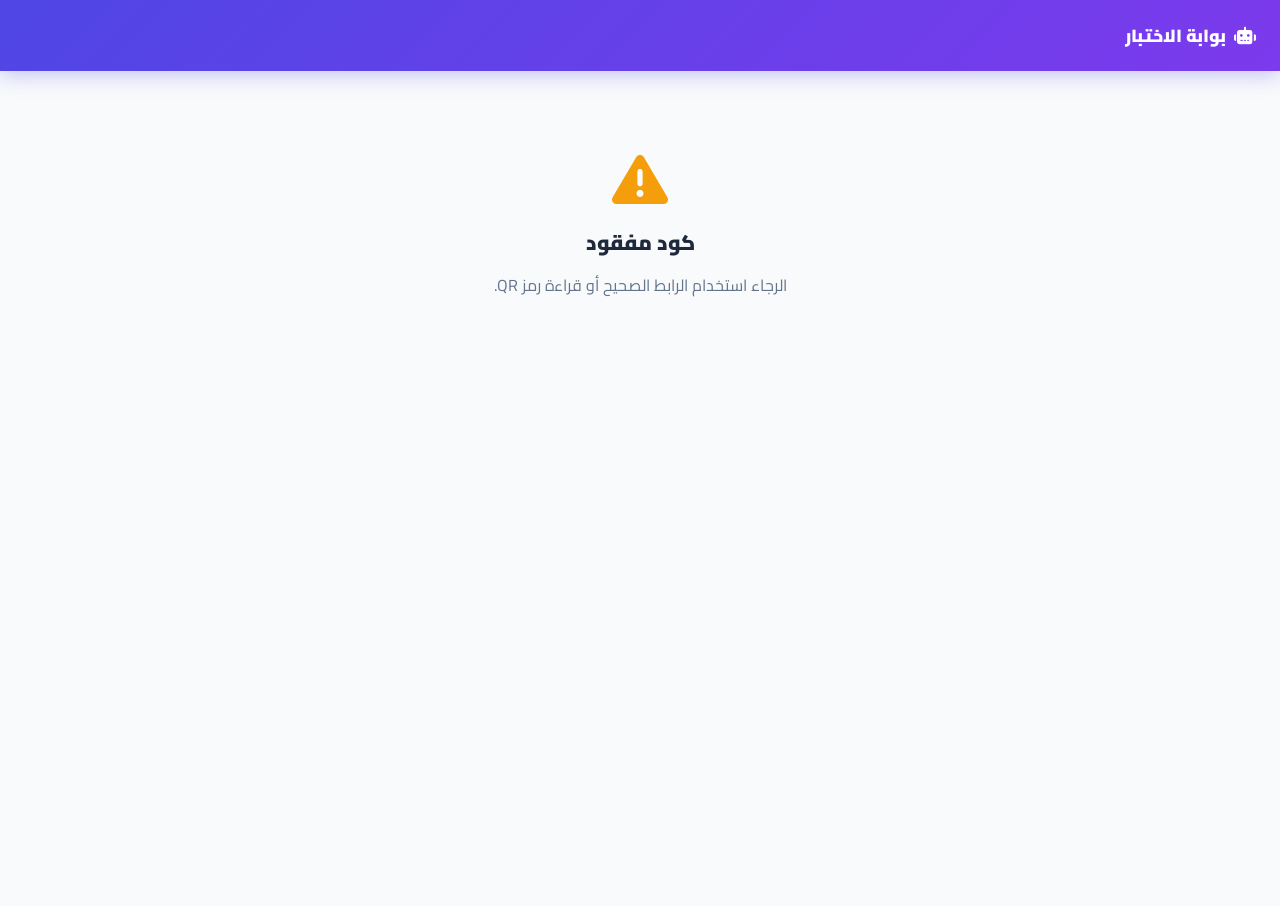
<file: ai-exam.html>
<!DOCTYPE html>
<html lang="ar" dir="rtl">
<head>
    <meta charset="UTF-8">
    <meta name="viewport" content="width=device-width, initial-scale=1.0, maximum-scale=1.0">
    <meta name="theme-color" content="#4f46e5">
    <meta name="apple-mobile-web-app-capable" content="yes">
    <meta name="description" content="بوابة الاختبار الإلكتروني">
    <title>بوابة الاختبار الإلكتروني</title>
    <link rel="manifest" href="manifest.webmanifest">
    <link rel="preconnect" href="https://fonts.googleapis.com">
    <link href="https://fonts.googleapis.com/css2?family=Cairo:wght@400;600;700;900&display=swap" rel="stylesheet">
    <link rel="stylesheet" href="https://cdnjs.cloudflare.com/ajax/libs/font-awesome/6.5.0/css/all.min.css">
    <style>
        :root {
            --primary: #4f46e5; --primary-dark: #3730a3;
            --accent: #10b981; --danger: #ef4444; --warning: #f59e0b;
            --bg: #f8fafc; --bg-card: #fff; --border: #e2e8f0;
            --text: #1e293b; --muted: #64748b;
            --radius: 16px; --shadow: 0 4px 24px rgba(0,0,0,.08);
        }
        * { margin: 0; padding: 0; box-sizing: border-box; }
        body { font-family: 'Cairo', sans-serif; background: var(--bg); color: var(--text); min-height: 100vh; direction: rtl; }

        /* Header */
        .exam-header {
            background: linear-gradient(135deg, var(--primary), #7c3aed);
            color: #fff; padding: 1.2rem 1.5rem;
            display: flex; align-items: center; justify-content: space-between;
            box-shadow: 0 4px 20px rgba(79,70,229,.3);
        }
        .exam-header h1 { font-size: 1.1rem; font-weight: 900; display: flex; align-items: center; gap: .5rem; }
        .timer-wrap { display: flex; align-items: center; gap: .5rem; background: rgba(255,255,255,.15); padding: .42rem .9rem; border-radius: 99px; font-weight: 800; font-size: 1rem; }

        /* Screens */
        .screen { display: none; min-height: calc(100vh - 65px); padding: 2rem 1rem; max-width: 700px; margin: 0 auto; }
        .screen.active { display: block; }

        /* Welcome / Login */
        .welcome-card {
            background: var(--bg-card); border-radius: var(--radius); padding: 2.5rem 2rem;
            box-shadow: var(--shadow); text-align: center; margin-top: 1.5rem;
        }
        .welcome-icon { width: 80px; height: 80px; background: linear-gradient(135deg,var(--primary),#7c3aed); border-radius: 24px; display: flex; align-items: center; justify-content: center; font-size: 2.2rem; color: #fff; margin: 0 auto 1.5rem; }
        .welcome-card h2 { font-size: 1.5rem; font-weight: 900; margin-bottom: .5rem; color: var(--primary); }
        .welcome-card p { color: var(--muted); margin-bottom: 2rem; font-size: .92rem; line-height: 1.7; }
        .inp-group { margin-bottom: 1rem; text-align: right; }
        .inp-group label { display: block; font-size: .83rem; font-weight: 700; margin-bottom: .35rem; color: var(--text); }
        .inp-group input {
            width: 100%; padding: .8rem 1rem; border: 2px solid var(--border);
            border-radius: 12px; font-size: .95rem; font-family: inherit;
            color: var(--text); outline: none; transition: border-color .18s;
        }
        .inp-group input:focus { border-color: var(--primary); }
        .inp-group input.err { border-color: var(--danger); }

        .btn-start {
            width: 100%; padding: 1rem; border: none; border-radius: 13px;
            background: linear-gradient(135deg, var(--primary), #7c3aed);
            color: #fff; font-size: 1rem; font-weight: 800; font-family: inherit;
            cursor: pointer; margin-top: .5rem; box-shadow: 0 6px 18px rgba(79,70,229,.25);
            transition: transform .18s, box-shadow .18s; display: flex; align-items: center; justify-content: center; gap: .6rem;
        }
        .btn-start:hover { transform: translateY(-2px); box-shadow: 0 8px 24px rgba(79,70,229,.35); }
        .btn-start:disabled { opacity: .6; pointer-events: none; }

        .exam-meta-badge {
            display: flex; flex-wrap: wrap; justify-content: center; gap: .7rem;
            margin: 1.2rem 0 0; padding: 1rem;
            background: linear-gradient(135deg,rgba(79,70,229,.05),rgba(124,58,237,.05));
            border-radius: 12px; border: 1px solid rgba(79,70,229,.1);
        }
        .meta-item { display: flex; align-items: center; gap: .38rem; font-size: .8rem; font-weight: 700; color: var(--muted); }
        .meta-item i { color: var(--primary); }

        /* Progress Bar */
        .progress-bar-wrap { height: 5px; background: var(--border); overflow: hidden; }
        .progress-bar-fill { height: 100%; background: linear-gradient(90deg, var(--primary), #7c3aed); transition: width .3s; }

        /* Question */
        .q-counter { font-size: .82rem; font-weight: 700; color: var(--muted); margin-bottom: 1rem; }
        .q-card {
            background: var(--bg-card); border-radius: var(--radius); padding: 1.8rem 1.5rem;
            box-shadow: var(--shadow); margin-bottom: 1.2rem;
        }
        .q-type-badge {
            display: inline-flex; align-items: center; gap: .35rem;
            padding: .2rem .65rem; border-radius: 99px; font-size: .72rem; font-weight: 800;
            margin-bottom: .9rem;
        }
        .q-text { font-size: 1.05rem; font-weight: 700; line-height: 1.75; margin-bottom: 1.2rem; }
        .q-marks { font-size: .76rem; color: var(--muted); font-weight: 700; margin-bottom: 1rem; }

        /* MCQ / TF options */
        .opt-list { display: flex; flex-direction: column; gap: .65rem; }
        .opt-btn {
            display: flex; align-items: center; gap: .75rem; width: 100%;
            padding: .85rem 1rem; border: 2px solid var(--border); border-radius: 12px;
            background: #fff; cursor: pointer; font-family: inherit; font-size: .92rem;
            font-weight: 600; color: var(--text); text-align: right;
            transition: all .18s;
        }
        .opt-btn:hover { border-color: var(--primary); background: rgba(79,70,229,.04); }
        .opt-btn.selected { border-color: var(--primary); background: rgba(79,70,229,.07); color: var(--primary); }
        .opt-btn.selected .opt-dot { background: var(--primary); border-color: var(--primary); }
        .opt-btn.correct { border-color: var(--accent); background: rgba(16,185,129,.07); color: var(--accent); }
        .opt-btn.wrong { border-color: var(--danger); background: rgba(239,68,68,.07); color: var(--danger); }
        .opt-dot { width: 20px; height: 20px; border-radius: 50%; border: 2px solid var(--border); flex-shrink: 0; transition: all .18s; }
        .opt-label { width: 22px; height: 22px; border-radius: 6px; background: var(--bg); font-size: .72rem; font-weight: 900; display: flex; align-items: center; justify-content: center; flex-shrink: 0; border: 1px solid var(--border); }

        /* Essay/Fill */
        .essay-inp {
            width: 100%; min-height: 100px; padding: .8rem 1rem; border: 2px solid var(--border);
            border-radius: 12px; font-size: .92rem; font-family: inherit; resize: vertical;
            outline: none; transition: border-color .18s; color: var(--text);
        }
        .essay-inp:focus { border-color: var(--primary); }
        .fill-inp {
            width: 100%; padding: .75rem 1rem; border: 2px solid var(--border);
            border-radius: 12px; font-size: .95rem; font-family: inherit;
            outline: none; transition: border-color .18s; color: var(--text);
        }
        .fill-inp:focus { border-color: var(--primary); }

        /* Navigation */
        .q-nav { display: flex; justify-content: space-between; align-items: center; gap: 1rem; margin-top: .5rem; }
        .nav-btn {
            padding: .7rem 1.4rem; border: none; border-radius: 12px; font-family: inherit;
            font-size: .88rem; font-weight: 800; cursor: pointer; transition: all .18s;
            display: flex; align-items: center; gap: .42rem;
        }
        .nav-btn.prev { background: var(--bg); border: 2px solid var(--border); color: var(--text); }
        .nav-btn.prev:hover { background: var(--border); }
        .nav-btn.next { background: var(--primary); color: #fff; box-shadow: 0 4px 12px rgba(79,70,229,.2); }
        .nav-btn.next:hover { background: var(--primary-dark); }
        .nav-btn.submit-btn { background: linear-gradient(135deg, var(--accent), #059669); color: #fff; box-shadow: 0 4px 12px rgba(16,185,129,.2); }

        /* Answer palette */
        .q-palette { display: flex; flex-wrap: wrap; gap: .4rem; margin-bottom: 1.2rem; }
        .pal-dot {
            width: 34px; height: 34px; border-radius: 99px; border: 2px solid var(--border);
            background: var(--bg); font-size: .73rem; font-weight: 800; cursor: pointer;
            display: flex; align-items: center; justify-content: center; color: var(--muted);
            transition: all .18s;
        }
        .pal-dot.answered { background: var(--primary); border-color: var(--primary); color: #fff; }
        .pal-dot.current { border-color: var(--warning); box-shadow: 0 0 0 2px rgba(245,158,11,.3); }

        /* Results */
        .result-hero { text-align: center; padding: 2.5rem 1.5rem 1.5rem; }
        .result-circle {
            width: 130px; height: 130px; border-radius: 50%; margin: 0 auto 1.5rem;
            display: flex; flex-direction: column; align-items: center; justify-content: center;
            font-weight: 900; box-shadow: 0 8px 32px rgba(0,0,0,.12);
        }
        .result-circle .pct { font-size: 2.2rem; line-height: 1; }
        .result-circle .lbl { font-size: .72rem; opacity: .8; margin-top: .18rem; }
        .result-card { background: var(--bg-card); border-radius: var(--radius); padding: 1.5rem; box-shadow: var(--shadow); margin-bottom: 1rem; }
        .result-stats { display: grid; grid-template-columns: repeat(3, 1fr); gap: .8rem; margin-bottom: 1.2rem; }
        .rs-item { text-align: center; padding: .8rem; background: var(--bg); border-radius: 12px; }
        .rs-item .rv { font-size: 1.5rem; font-weight: 900; }
        .rs-item .rk { font-size: .72rem; color: var(--muted); font-weight: 600; margin-top: .2rem; }
        .answers-review { margin-top: 1rem; }
        .review-q { padding: 1rem; border: 1px solid var(--border); border-radius: 12px; margin-bottom: .7rem; }
        .review-q.correct-q { border-color: var(--accent); background: rgba(16,185,129,.04); }
        .review-q.wrong-q { border-color: var(--danger); background: rgba(239,68,68,.04); }
        .review-q.essay-q { border-color: var(--warning); background: rgba(245,158,11,.04); }

        /* Alert */
        .alert { padding: .8rem 1rem; border-radius: 10px; font-size: .84rem; font-weight: 600; margin-bottom: 1rem; display: flex; align-items: center; gap: .5rem; }
        .alert-err { background: rgba(239,68,68,.08); color: #991b1b; border: 1px solid rgba(239,68,68,.2); }
        .alert-warn { background: rgba(245,158,11,.08); color: #92400e; border: 1px solid rgba(245,158,11,.2); }

        /* Loading */
        .loading { text-align: center; padding: 4rem 2rem; }
        .spin { width: 55px; height: 55px; border: 4px solid var(--border); border-top-color: var(--primary); border-radius: 50%; animation: spin .8s linear infinite; margin: 0 auto 1.2rem; }
        @keyframes spin { to { transform: rotate(360deg); } }

        /* Submitted guard */
        .submitted-guard { text-align: center; padding: 3rem 1.5rem; }
        .submitted-guard i { font-size: 3.5rem; color: var(--accent); margin-bottom: 1rem; display: block; }

        @media(max-width: 480px) {
            .screen { padding: 1rem .75rem; }
            .welcome-card { padding: 1.8rem 1.2rem; }
            .q-card { padding: 1.3rem 1rem; }
            .result-stats { grid-template-columns: repeat(3,1fr); gap: .5rem; }
        }
    </style>
</head>
<body>

<!-- Header -->
<div class="exam-header" id="exam-header">
    <h1><i class="fas fa-robot"></i> <span id="hdr-title">بوابة الاختبار</span></h1>
    <div class="timer-wrap" id="timer-wrap" style="display:none">
        <i class="fas fa-clock"></i>
        <span id="timer-display">00:00</span>
    </div>
</div>

<!-- Progress Bar -->
<div class="progress-bar-wrap" id="prog-wrap" style="display:none">
    <div class="progress-bar-fill" id="prog-fill" style="width:0%"></div>
</div>

<!-- ① Loading Screen -->
<div class="screen active" id="sc-loading">
    <div class="loading">
        <div class="spin"></div>
        <p style="color:var(--muted);font-weight:700">جاري تحميل الاختبار...</p>
    </div>
</div>

<!-- ② Login Screen -->
<div class="screen" id="sc-login">
    <div class="welcome-card">
        <div class="welcome-icon"><i class="fas fa-brain"></i></div>
        <h2 id="exam-title-h">الاختبار الإلكتروني</h2>
        <p id="exam-desc-p">أدخل بياناتك للبدء</p>
        <div class="exam-meta-badge" id="exam-meta-badges"></div>

        <form id="login-form" onsubmit="return false" style="margin-top:1.8rem">
            <div class="inp-group">
                <label for="inp-name">الاسم الكامل *</label>
                <input id="inp-name" placeholder="أدخل اسمك الكامل" autocomplete="name" required>
            </div>
            <div class="inp-group">
                <label for="inp-code">كود الطالب (اختياري)</label>
                <input id="inp-code" placeholder="الكود إن وُجد" autocomplete="off">
            </div>
            <div id="login-err" class="alert alert-err" style="display:none"></div>
            <button class="btn-start" onclick="startExam()" id="btn-start">
                <i class="fas fa-play"></i> ابدأ الاختبار
            </button>
        </form>
    </div>
</div>

<!-- ③ Exam Screen -->
<div class="screen" id="sc-exam">
    <p class="q-counter" id="q-counter">السؤال 1 من 10</p>
    <div class="q-palette" id="q-palette"></div>
    <div id="q-area"></div>
    <div class="q-nav">
        <button class="nav-btn prev" id="btn-prev" onclick="navQ(-1)"><i class="fas fa-arrow-right"></i> السابق</button>
        <button class="nav-btn next" id="btn-next" onclick="navQ(1)">التالي <i class="fas fa-arrow-left"></i></button>
    </div>
</div>

<!-- ④ Result Screen -->
<div class="screen" id="sc-result">
    <div class="result-hero">
        <div class="result-circle" id="result-circle">
            <div class="pct" id="result-pct">--%</div>
            <div class="lbl" id="result-lbl">النتيجة</div>
        </div>
        <h2 id="result-title" style="font-size:1.4rem;font-weight:900;margin-bottom:.3rem">شكراً لإكمالك الاختبار!</h2>
        <p id="result-msg" style="color:var(--muted);font-size:.9rem"></p>
    </div>
    <div class="result-card">
        <div class="result-stats" id="result-stats"></div>
        <div id="answers-review" class="answers-review"></div>
    </div>
</div>

<!-- ⑤ Error / Closed Screen -->
<div class="screen" id="sc-error">
    <div class="submitted-guard">
        <i class="fas fa-exclamation-triangle" style="color:var(--warning)"></i>
        <h2 id="err-title" style="font-size:1.3rem;font-weight:900;margin-bottom:.5rem">خطأ</h2>
        <p id="err-msg" style="color:var(--muted)">حدث خطأ غير متوقع.</p>
    </div>
</div>

<script>
(function () {
    'use strict';

    let _exam = null;
    let _session = null;
    let _answers = {};
    let _cur = 0;
    let _started = false;
    let _timerInterval = null;
    let _elapsed = 0;
    let _submitted = false;

    const $ = id => document.getElementById(id);
    function show(id) {
        document.querySelectorAll('.screen').forEach(s => s.classList.remove('active'));
        $(id)?.classList.add('active');
    }
    function fmt(s) { const m = Math.floor(s / 60), sec = s % 60; return `${m}:${String(sec).padStart(2, '0')}`; }
    function genId() { return 'sess_' + Date.now() + '_' + Math.random().toString(36).slice(2, 7); }
    function getCode() { return new URLSearchParams(window.location.search).get('code') || ''; }

    const DB_NAME = 'EduSystemDB_' + (window.APP_TENANT_ID || 'default');
    let _idb = null;
    async function openDB() {
        return new Promise((res, rej) => {
            const r = indexedDB.open(DB_NAME, 6);
            r.onsuccess = e => res(e.target.result);
            r.onerror = () => rej(new Error('فشل فتح قاعدة البيانات'));
            r.onupgradeneeded = e => {
                const db = e.target.result;
                ['aiExams', 'aiExamSessions'].forEach(t => { if (!db.objectStoreNames.contains(t)) db.createObjectStore(t, { keyPath: 'id' }); });
            };
        });
    }
    async function idbGet(table, id) {
        return new Promise((res, rej) => {
            const tx = _idb.transaction([table], 'readonly');
            const r = tx.objectStore(table).get(id);
            r.onsuccess = e => res(e.target.result);
            r.onerror = () => rej(new Error('خطأ في القراءة'));
        });
    }
    async function idbGetAll(table) {
        return new Promise((res, rej) => {
            const tx = _idb.transaction([table], 'readonly');
            const r = tx.objectStore(table).getAll();
            r.onsuccess = e => res(e.target.result);
            r.onerror = () => rej(new Error('خطأ في القراءة'));
        });
    }
    async function idbPut(table, rec) {
        return new Promise((res, rej) => {
            const tx = _idb.transaction([table], 'readwrite');
            const r = tx.objectStore(table).put(rec);
            r.onsuccess = () => res();
            r.onerror = () => rej(new Error('خطأ في الحفظ'));
        });
    }

    async function init() {
        try {
            _idb = await openDB();
            const code = getCode();
            if (!code) { showError('كود مفقود', 'الرجاء استخدام الرابط الصحيح أو قراءة رمز QR.'); return; }

            const all = await idbGetAll('aiExams');
            _exam = all.find(e => e.examCode === code);
            if (!_exam) { showError('الاختبار غير موجود', 'تأكد من الكود أو الرابط. إذا استمرت المشكلة راجع المعلم.'); return; }
            if (_exam.status !== 'active') { showError('الاختبار مغلق', 'هذا الاختبار غير مفعّل حالياً. تواصل مع المعلم.'); return; }

            $('exam-title-h').textContent = _exam.title;
            $('hdr-title').textContent = _exam.title;
            if (_exam.description) $('exam-desc-p').textContent = _exam.description;

            const badges = [
                { icon: 'fa-question-circle', text: `${_exam.questions?.length || 0} سؤال` },
                { icon: 'fa-star', text: `${_exam.totalMarks} درجة` },
                { icon: 'fa-signal', text: { easy: 'سهل', medium: 'متوسط', hard: 'صعب', mixed: 'متنوع' }[_exam.difficulty] || '' },
            ];
            if (_exam.grade) badges.unshift({ icon: 'fa-graduation-cap', text: _exam.grade });
            $('exam-meta-badges').innerHTML = badges.filter(b => b.text).map(b => `<div class="meta-item"><i class="fas ${b.icon}"></i>${b.text}</div>`).join('');

            show('sc-login');
        } catch (err) {
            showError('خطأ في التحميل', err.message);
        }
    }

    async function startExam() {
        const name = $('inp-name').value.trim();
        const code = $('inp-code').value.trim();
        const errEl = $('login-err');

        if (!name) {
            errEl.style.display = 'flex';
            errEl.innerHTML = '<i class="fas fa-exclamation-circle"></i> أدخل اسمك الكامل';
            $('inp-name').classList.add('err');
            $('inp-name').focus();
            return;
        }
        errEl.style.display = 'none';
        $('inp-name').classList.remove('err');
        $('btn-start').disabled = true;

        const allSessions = await idbGetAll('aiExamSessions');
        const dup = allSessions.find(s => s.examId === _exam.id && s.studentName === name && (s.status === 'submitted' || s.status === 'in-progress'));
        if (dup && dup.status === 'submitted') {
            $('btn-start').disabled = false;
            errEl.style.display = 'flex';
            errEl.innerHTML = '<i class="fas fa-info-circle"></i> لقد أكملت هذا الاختبار مسبقاً.';
            return;
        }
        if (dup && dup.status === 'in-progress') {
            _session = dup;
            _answers = dup.answers || {};
            _elapsed = dup.elapsed || 0;
        } else {
            _session = { id: genId(), examId: _exam.id, studentName: name, studentCode: code, answers: {}, status: 'in-progress', startTime: new Date().toISOString(), elapsed: 0 };
        }

        _started = true;
        show('sc-exam');
        $('prog-wrap').style.display = 'block';
        $('timer-wrap').style.display = 'flex';
        renderPalette();
        renderQ(_cur);
        startTimer();
    }

    function startTimer() {
        _timerInterval = setInterval(() => {
            _elapsed++;
            $('timer-display').textContent = fmt(_elapsed);
            if (_elapsed % 30 === 0) autoSave();
        }, 1000);
    }

    async function autoSave() {
        if (!_session) return;
        _session.answers = { ..._answers };
        _session.elapsed = _elapsed;
        try { await idbPut('aiExamSessions', _session); } catch (_) { }
    }

    function renderQ(idx) {
        const qs = _exam.questions;
        const q = qs[idx];
        if (!q) return;
        _cur = idx;

        $('q-counter').textContent = `السؤال ${idx + 1} من ${qs.length}`;
        $('prog-fill').style.width = ((idx + 1) / qs.length * 100) + '%';

        document.querySelectorAll('.pal-dot').forEach((d, i) => {
            d.classList.toggle('answered', !!_answers[qs[i].id]);
            d.classList.toggle('current', i === idx);
        });

        $('btn-prev').style.visibility = idx === 0 ? 'hidden' : 'visible';
        const isLast = idx === qs.length - 1;
        const nextBtn = $('btn-next');
        nextBtn.innerHTML = isLast ? '<i class="fas fa-paper-plane"></i> إرسال الاختبار' : 'التالي <i class="fas fa-arrow-left"></i>';
        nextBtn.className = 'nav-btn ' + (isLast ? 'next submit-btn' : 'next');
        nextBtn.onclick = isLast ? confirmSubmit : () => navQ(1);

        const tc = { mcq: ['var(--primary)', 'rgba(79,70,229,.1)'], tf: ['var(--accent)', 'rgba(16,185,129,.1)'], fill: ['var(--warning)', 'rgba(245,158,11,.1)'], essay: ['#8b5cf6', 'rgba(139,92,246,.1)'] };
        const tl = { mcq: '<i class="fas fa-list"></i> اختيار متعدد', tf: '<i class="fas fa-check-double"></i> صح / خطأ', fill: '<i class="fas fa-pen"></i> أكمل الفراغ', essay: '<i class="fas fa-pen-alt"></i> مقالي' };
        const [col, bg] = tc[q.type] || ['var(--primary)', 'rgba(79,70,229,.1)'];

        let optionsHTML = '';
        const saved = _answers[q.id];

        if (q.type === 'mcq' || q.type === 'tf') {
            const labels = ['أ', 'ب', 'ج', 'د'];
            optionsHTML = `<div class="opt-list">` +
                (q.options || []).map((opt, oi) => `
                    <button class="opt-btn ${saved === opt ? 'selected' : ''}" onclick="selectOpt('${q.id}','${opt.replace(/'/g, "\\'")}',this)">
                        <span class="opt-label" style="color:${col};border-color:${col}">${q.type === 'mcq' ? (labels[oi] || oi + 1) : (oi === 0 ? '✓' : '✗')}</span>
                        <span class="opt-dot ${saved === opt ? 'selected' : ''}"></span>
                        <span>${opt}</span>
                    </button>`).join('') +
                `</div>`;
        } else if (q.type === 'fill') {
            optionsHTML = `<input class="fill-inp" id="fill-inp" placeholder="اكتب إجابتك هنا..." value="${(saved || '').replace(/"/g, '&quot;')}" oninput="recordText('${q.id}',this.value)">`;
        } else {
            optionsHTML = `<textarea class="essay-inp" id="essay-ta" placeholder="اكتب إجابتك هنا..." oninput="recordText('${q.id}',this.value)">${saved || ''}</textarea>`;
        }

        $('q-area').innerHTML = `
<div class="q-card">
  <span class="q-type-badge" style="color:${col};background:${bg}">${tl[q.type] || q.type}</span>
  <p class="q-text">${q.text}</p>
  <p class="q-marks"><i class="fas fa-star" style="color:${col}"></i> الدرجة: ${q.marks || 1}</p>
  ${optionsHTML}
</div>`;
    }

    function renderPalette() {
        $('q-palette').innerHTML = _exam.questions.map((q, i) => `<div class="pal-dot ${_answers[q.id] ? 'answered' : ''} ${i === _cur ? 'current' : ''}" onclick="navTo(${i})">${i + 1}</div>`).join('');
    }

    function selectOpt(qId, val, btn) {
        _answers[qId] = val;
        btn.closest('.opt-list')?.querySelectorAll('.opt-btn').forEach(b => {
            b.classList.remove('selected');
            b.querySelector('.opt-dot')?.classList.remove('selected');
        });
        btn.classList.add('selected');
        btn.querySelector('.opt-dot')?.classList.add('selected');
        document.querySelectorAll('.pal-dot').forEach((d, i) => {
            if (i === _cur) d.classList.add('answered');
        });
    }
    window.selectOpt = selectOpt;

    function recordText(qId, val) { _answers[qId] = val; }
    window.recordText = recordText;

    function navQ(dir) { const ni = _cur + dir; if (ni >= 0 && ni < _exam.questions.length) renderQ(ni); }
    window.navQ = navQ;
    function navTo(idx) { renderQ(idx); }
    window.navTo = navTo;

    function confirmSubmit() {
        const answered = Object.keys(_answers).filter(k => _answers[k] !== '').length;
        const total = _exam.questions.length;
        const unanswered = total - answered;
        if (unanswered > 0) {
            if (!confirm(`لا يزال ${unanswered} سؤال بدون إجابة.\nهل تريد الإرسال الآن؟`)) return;
        }
        submitExam();
    }
    window.confirmSubmit = confirmSubmit;

    async function submitExam() {
        if (_submitted) return;
        _submitted = true;
        clearInterval(_timerInterval);

        let score = 0, correct = 0, wrong = 0, essayCount = 0;
        _exam.questions.forEach(q => {
            const ans = _answers[q.id] || '';
            if (q.type === 'essay') { essayCount++; return; }
            if (ans && ans.trim().toLowerCase() === (q.answer || '').trim().toLowerCase()) {
                score += (q.marks || 1); correct++;
            } else if (ans) {
                wrong++;
            }
        });

        const percentage = Math.round(score / _exam.totalMarks * 100);
        _session.answers = { ..._answers };
        _session.score = score;
        _session.percentage = percentage;
        _session.correct = correct;
        _session.wrong = wrong;
        _session.essayCount = essayCount;
        _session.timeTaken = _elapsed;
        _session.submitTime = new Date().toISOString();
        _session.status = 'submitted';

        try { await idbPut('aiExamSessions', _session); } catch (_) { }

        showResult(score, percentage, correct, wrong, essayCount);
    }

    function showResult(score, pct, correct, wrong, essayCount) {
        show('sc-result');
        $('prog-wrap').style.display = 'none';
        $('timer-wrap').style.display = 'none';
        $('prog-fill').style.width = '100%';

        const passed = pct >= 50;
        const circle = $('result-circle');
        circle.style.background = passed ? 'linear-gradient(135deg,#10b981,#059669)' : 'linear-gradient(135deg,#ef4444,#dc2626)';
        circle.style.color = '#fff';
        $('result-pct').textContent = pct + '%';
        $('result-lbl').textContent = passed ? 'ناجح ✓' : 'يحتاج مراجعة';
        $('result-title').textContent = passed ? '🎉 أحسنت! لقد نجحت في الاختبار' : '📚 تحتاج إلى مزيد من المراجعة';
        $('result-msg').textContent = `${score} من ${_exam.totalMarks} درجة — الوقت: ${fmt(_elapsed)}`;

        $('result-stats').innerHTML = `
<div class="rs-item"><div class="rv" style="color:var(--accent)">${correct}</div><div class="rk">صحيحة</div></div>
<div class="rs-item"><div class="rv" style="color:var(--danger)">${wrong}</div><div class="rk">خاطئة</div></div>
<div class="rs-item"><div class="rv" style="color:var(--muted)">${_exam.questions.length - correct - wrong}</div><div class="rk">بلا إجابة</div></div>`;

        const reviewHtml = _exam.questions.map((q, i) => {
            const ans = _answers[q.id] || '';
            const isEssay = q.type === 'essay';
            const isCorrect = !isEssay && ans.trim().toLowerCase() === (q.answer || '').trim().toLowerCase();
            const cls = isEssay ? 'essay-q' : (isCorrect ? 'correct-q' : 'wrong-q');
            const icon = isEssay ? '📝' : (isCorrect ? '✅' : '❌');
            return `<div class="review-q ${cls}">
<div style="font-weight:700;margin-bottom:.45rem;font-size:.88rem">${icon} <span style="color:var(--muted);font-size:.76rem">${i + 1}.</span> ${q.text}</div>
${!isEssay ? `<div style="font-size:.8rem;margin-top:.3rem"><span style="color:var(--muted)">إجابتك:</span> <strong>${ans || '—'}</strong></div>` : `<div style="font-size:.8rem;margin-top:.3rem;color:var(--warning)">سيتم تصحيحه من قِبَل المعلم</div>`}
${!isEssay && !isCorrect && q.answer ? `<div style="font-size:.8rem;margin-top:.25rem;color:var(--accent)"><i class="fas fa-check"></i> الصواب: <strong>${q.answer}</strong></div>` : ''}
${q.explanation ? `<div style="font-size:.76rem;color:var(--muted);margin-top:.35rem;padding:.35rem .6rem;background:rgba(0,0,0,.03);border-radius:7px"><i class="fas fa-lightbulb"></i> ${q.explanation}</div>` : ''}
</div>`;
        }).join('');
        $('answers-review').innerHTML = `<h3 style="font-size:.95rem;font-weight:800;margin-bottom:1rem;color:var(--text)"><i class="fas fa-list-check"></i> مراجعة الإجابات</h3>${reviewHtml}`;
    }

    function showError(title, msg) {
        $('err-title').textContent = title;
        $('err-msg').textContent = msg;
        show('sc-error');
    }

    window.startExam = startExam;
    window.confirmSubmit = confirmSubmit;

    document.addEventListener('DOMContentLoaded', init);
    window.addEventListener('pagehide', autoSave);
})();
</script>
</body>
</html>
</file>
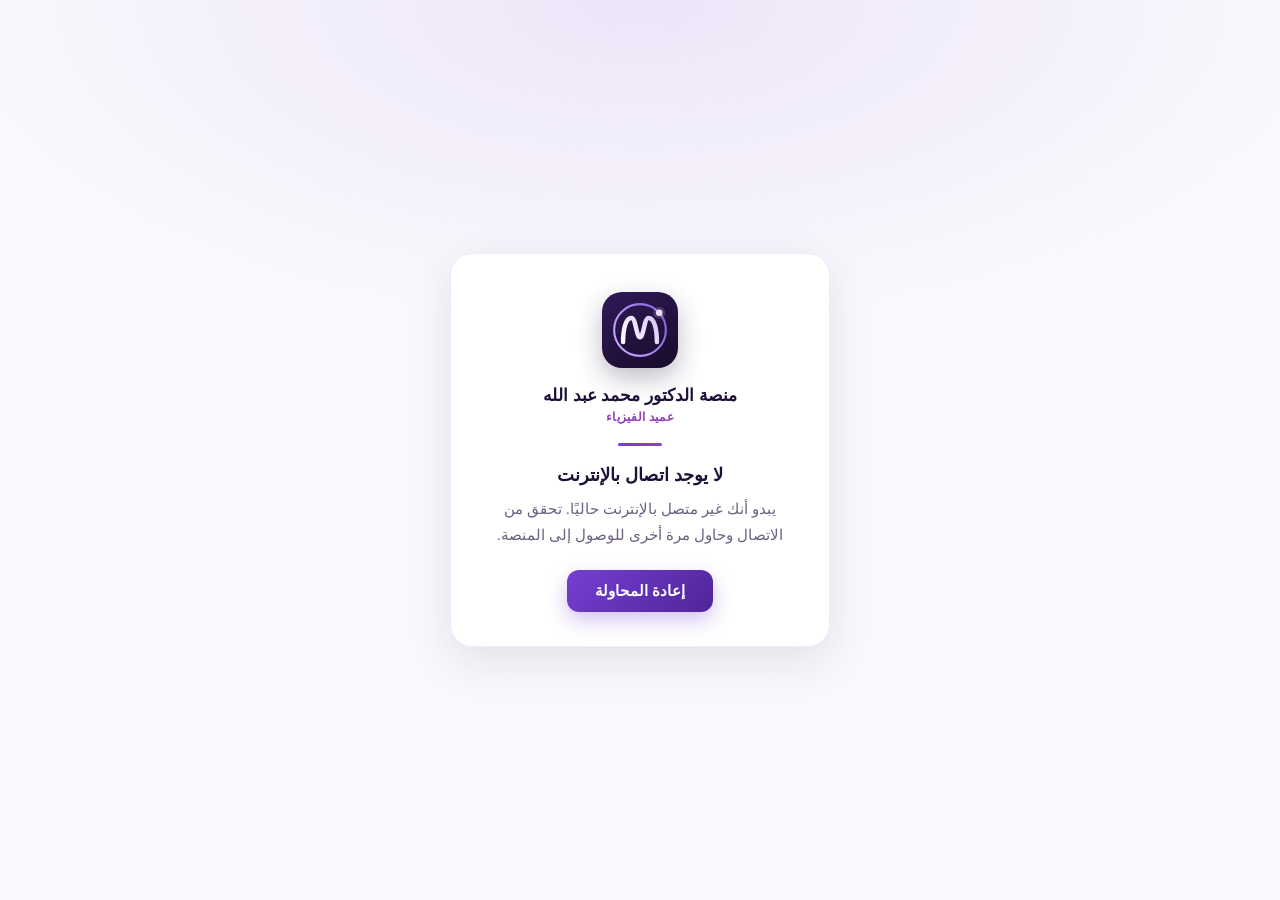
<file: offline.html>
<!DOCTYPE html>
<html lang="ar" dir="rtl">
<head>
<meta charset="UTF-8">
<meta name="viewport" content="width=device-width, initial-scale=1.0">
<meta http-equiv="Cache-Control" content="no-cache, no-store, must-revalidate">
<meta name="theme-color" content="#1D1038">
<title>لا يوجد اتصال بالإنترنت — منصة الدكتور محمد عبد الله</title>
<style>
  :root{
    --bg:#FAF8FD; --card:#ffffff; --text:#1E1037; --muted:#6C6081;
    --primary:#753FD2; --primary-dark:#4F2598; --cyan:#923FBC;
  }
  *{box-sizing:border-box;margin:0;padding:0;}
  html,body{height:100%;}
  body{
    font-family:'Tajawal','Segoe UI',Arial,sans-serif;
    background:radial-gradient(90% 60% at 50% 0%, rgba(117,63,210,.10), rgba(117,63,210,0) 60%), var(--bg);
    color:var(--text);
    display:flex; align-items:center; justify-content:center;
    min-height:100vh; padding:24px;
  }
  .card{
    background:var(--card); border-radius:22px; padding:38px 28px 34px;
    max-width:380px; width:100%; text-align:center;
    border:1px solid rgba(117,63,210,.10);
    box-shadow:0 14px 44px rgba(30,16,55,0.10);
  }
  .icon{
    width:76px; height:76px; margin:0 auto 16px; border-radius:20px;
    background:linear-gradient(150deg,#311A58,#160C28);
    display:flex; align-items:center; justify-content:center;
    box-shadow:0 10px 26px rgba(30,16,55,.28);
  }
  .icon svg{width:58px;height:58px;display:block;}
  .brand{font-weight:900; font-size:1.05rem; color:var(--text); line-height:1.4;}
  .brand small{display:block; font-weight:700; font-size:.78rem; letter-spacing:.02em; color:var(--cyan); margin-top:2px;}
  .rule{width:44px;height:3px;border-radius:3px;margin:16px auto 18px;background:linear-gradient(90deg,var(--primary),var(--cyan));}
  h1{font-size:1.12rem; font-weight:800; margin-bottom:10px;}
  p{color:var(--muted); font-size:0.92rem; line-height:1.8; margin-bottom:22px;}
  button{
    background:linear-gradient(135deg,var(--primary),var(--primary-dark));
    color:#fff; border:none; border-radius:12px; padding:12px 28px;
    font-family:inherit; font-weight:700; font-size:0.95rem; cursor:pointer;
    box-shadow:0 8px 20px rgba(117,63,210,0.32);
  }
  button:active{transform:scale(0.97);}
</style>
</head>
<body>
  <div class="card">
    <div class="icon"><svg xmlns="http://www.w3.org/2000/svg" viewBox="0 0 48 48" fill="none"><defs>
<linearGradient id="ofm" x1="10" y1="34" x2="38" y2="14" gradientUnits="userSpaceOnUse"><stop offset="0" stop-color="#FFFFFF"/><stop offset="1" stop-color="#D8C4FF"/></linearGradient>
<linearGradient id="ofo" x1="3" y1="34" x2="45" y2="12" gradientUnits="userSpaceOnUse"><stop offset="0" stop-color="#C9A8FF"/><stop offset="1" stop-color="#8C62DB"/></linearGradient>
</defs>
<circle cx="24" cy="24" r="21.4" stroke="url(#ofo)" stroke-width="1.7" fill="none" opacity="1.0"/>
<path d="M10 34 C10 24 12 14 17 14 C20.5 14 21 30 24 30 C27 30 27.5 14 31 14 C36 14 38 24 38 34" stroke="url(#ofm)" stroke-width="3.7" stroke-linecap="round" stroke-linejoin="round" fill="none"/>
<circle cx="39.9" cy="9.68" r="4.9" fill="#D9B6F5" opacity=".22"/>
<circle cx="39.9" cy="9.68" r="2.7" fill="#F0DBFF"/></svg></div>
    <div class="brand">منصة الدكتور محمد عبد الله<small>عميد الفيزياء</small></div>
    <div class="rule"></div>
    <h1>لا يوجد اتصال بالإنترنت</h1>
    <p>يبدو أنك غير متصل بالإنترنت حاليًا. تحقق من الاتصال وحاول مرة أخرى للوصول إلى المنصة.</p>
    <button onclick="location.reload()">إعادة المحاولة</button>
  </div>
</body>
</html>
</file>
